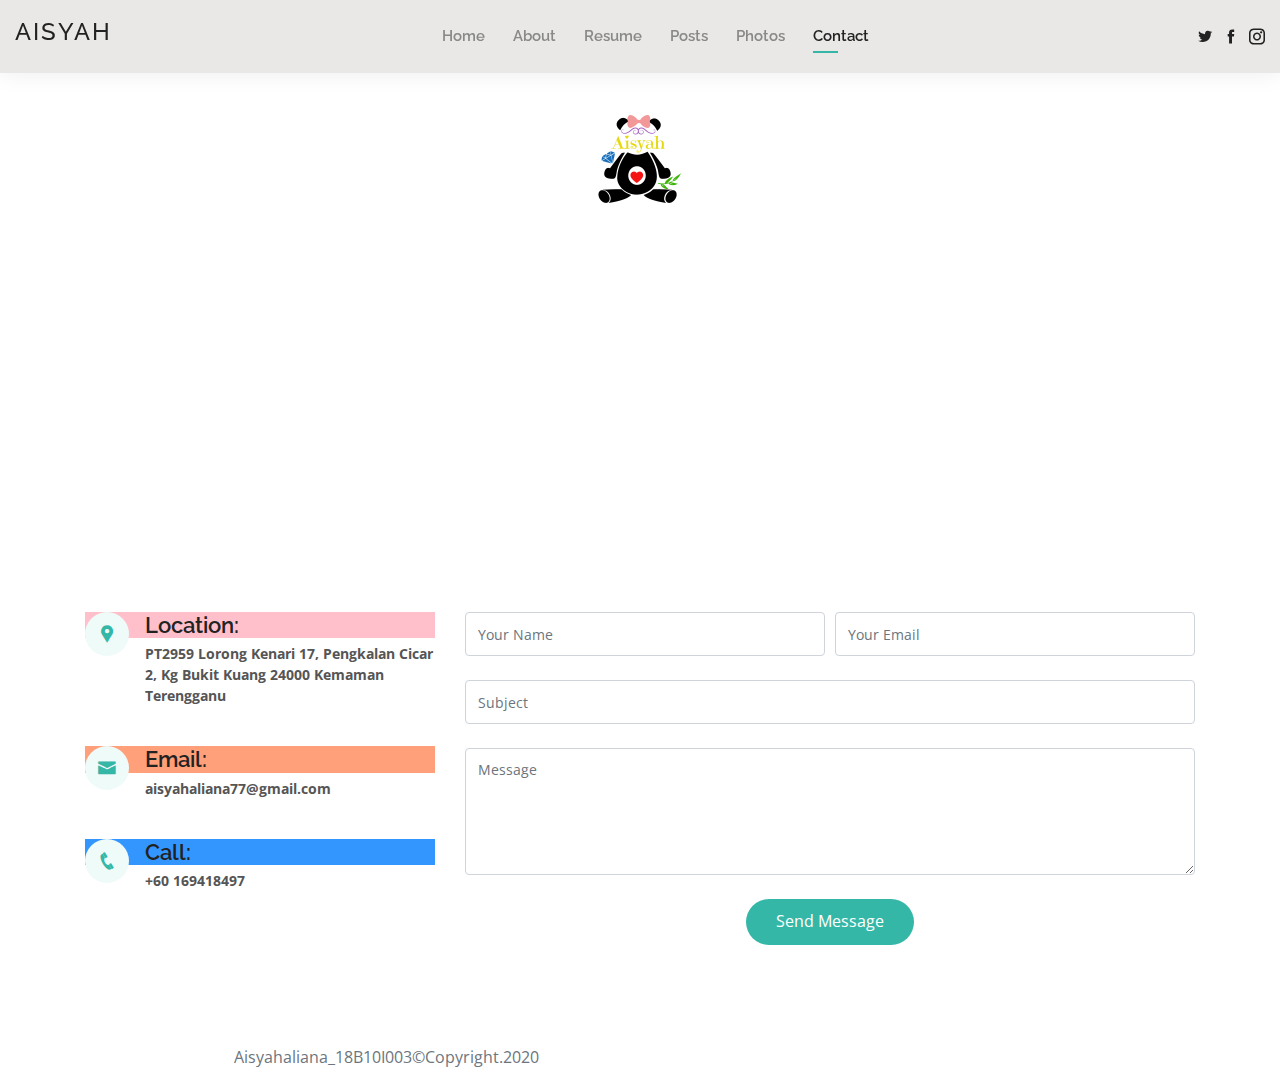
<file: contact.html>
<!DOCTYPE html>
<html lang="en">

<head>
  <meta charset="utf-8">
  <meta content="width=device-width, initial-scale=1.0" name="viewport">

  <title>Contact - Aisyah Aliana</title>
  <meta content="" name="descriptison">
  <meta content="" name="keywords">

  <!-- Favicons -->
  <link href="assets/img/e7ee963c-cbdd-4762-8b32-953ad1ad8de0_200x200.png" rel="icon">
  <link href="assets/img/e7ee963c-cbdd-4762-8b32-953ad1ad8de0_200x200.png" rel="apple-touch-icon">

  <!-- Google Fonts -->
  <link href="https://fonts.googleapis.com/css?family=Open+Sans:300,300i,400,400i,600,600i,700,700i|Raleway:300,300i,400,400i,500,500i,600,600i,700,700i|Poppins:300,300i,400,400i,500,500i,600,600i,700,700i" rel="stylesheet">

  <!-- Vendor CSS Files -->
  <link href="assets/vendor/bootstrap/css/bootstrap.min.css" rel="stylesheet">
  <link href="assets/vendor/icofont/icofont.min.css" rel="stylesheet">
  <link href="assets/vendor/owl.carousel/assets/owl.carousel.min.css" rel="stylesheet">
  <link href="assets/vendor/boxicons/css/boxicons.min.css" rel="stylesheet">
  <link href="assets/vendor/venobox/venobox.css" rel="stylesheet">
  <link href="assets/vendor/aos/aos.css" rel="stylesheet">

  <!-- Template Main CSS File -->
  <link href="assets/css/style.css" rel="stylesheet">

  <!-- =======================================================
  * Template Name: Kelly - v2.0.0
  * Template URL: https://bootstrapmade.com/kelly-free-bootstrap-cv-resume-html-template/
  * Author: BootstrapMade.com
  * License: https://bootstrapmade.com/license/
  ======================================================== -->
</head>

<body background="https://www.katedoster.com/wp-content/uploads/2019/05/AdobeStock_204273299.jpg">

  <!-- ======= Header ======= -->
  <header id="header" class="fixed-top" style="background-image: url('https://media3.giphy.com/media/l1J9EQhfkb8tPu836/200.gif')">
    <div class="container-fluid d-flex justify-content-between align-items-center">

      <h1 class="logo"><a href="index.html"> <h4> AISYAH </h4></a></h1>
      <!-- Uncomment below if you prefer to use an image logo -->
      <!-- <a href="index.html" class="logo"><img src="assets/img/logo.png" alt="" class="img-fluid"></a>-->

      <nav class="nav-menu d-none d-lg-block">
        <ul>
          <li><a href="index.html">Home</a></li>
          <li><a href="about.html">About</a></li>
          <li><a href="resume.html">Resume</a></li>
          <li><a href="posts.html">Posts</a></li>
          <li><a href="photos.html">Photos</a></li>
          <li class="active"><a href="contact.html">Contact</a></li>
        </ul>
      </nav><!-- .nav-menu -->

      <div class="header-social-links">
        <a target="blank" href="https://twitter.com/aisyahaliana98"><i class="icofont-twitter"></i></a>
        <a target="blank" href="https://www.facebook.com/aisyahaliana77"><i class="icofont-facebook"></i></a>
        <a target="blank" href="https://www.instagram.com/aisyahaliana_/"><i class="icofont-instagram"></i></a>
        
      </div>

    </div>

  </header><!-- End Header -->

  <main id="main">

    <!-- ======= Contact Section ======= -->
    <section id="contact" class="contact">
      <div class="container" data-aos="fade-up">

        <div class="section-title">
           <img src="assets/img/e7ee963c-cbdd-4762-8b32-953ad1ad8de0_200x200.png" alt="" width="100" height="100"><br> <br> <br>
          
        </div>

        <div>
          <iframe style="border:0; width: 100%; height: 270px;" src="https://www.google.com/maps/embed?pb=!1m18!1m12!1m3!1d3978.799410402251!2d103.42143961374455!3d4.259223096903859!2m3!1f0!2f0!3f0!3m2!1i1024!2i768!4f13.1!3m3!1m2!1s0x31c8876b6c2304e7%3A0x92ba5ebc9b1134aa!2sLorong%20Kenari%2017%2C%2024000%20Kemaman%2C%20Terengganu!5e0!3m2!1sen!2smy!4v1603921110755!5m2!1sen!2smy" width="600" height="450" frameborder="0" allowfullscreen="" aria-hidden="false" tabindex="0"> </iframe>
        </div>

        <div class="row mt-5">

          <div class="col-lg-4">
            <div class="info">
              <div class="address">
                <i class="icofont-google-map"></i>
                <h4 span style="background-color:#FFC0CB">Location:</h4>
                <p> <b>PT2959 Lorong Kenari 17, Pengkalan Cicar 2, Kg Bukit Kuang 24000 Kemaman Terengganu&nbsp;</b></p>
              </div>

              <div class="email">
                <i class="icofont-envelope"></i>
                <h4 span style="background-color:#FFA07A">Email:</h4>
				  <p> <b>aisyahaliana77@gmail.com</b></p>
              </div>

              <div class="phone">
                <i class="icofont-phone"></i>
                <h4 span style="background-color:#3396FF">Call:</h4>
				  <p><b>+60 169418497&nbsp;</b></p>
              </div>

            </div>

          </div>

           <div class="col-lg-8 mt-5 mt-lg-0">

            <form action="contact.php" method="post" role="form" class="php-email-form">
              <div class="form-row">
                <div class="col-md-6 form-group">
                  <input type="text" name="name" class="form-control" id="name" placeholder="Your Name" data-rule="minlen:4" data-msg="Please enter at least 4 chars" />
                  <div class="validate"></div>
                </div>
                <div class="col-md-6 form-group">
                  <input type="email" class="form-control" name="email" id="email" placeholder="Your Email" data-rule="email" data-msg="Please enter a valid email" />
                  <div class="validate"></div>
                </div>
              </div>
              <div class="form-group">
                <input type="text" class="form-control" name="subject" id="subject" placeholder="Subject" data-rule="minlen:4" data-msg="Please enter at least 8 chars of subject" />
                <div class="validate"></div>
              </div>
              <div class="form-group">
                <textarea class="form-control" name="message" rows="5" data-rule="required" data-msg="Please write something for us" placeholder="Message"></textarea>
                <div class="validate"></div>
              </div>
              <div class="mb-3">
                <div class="loading">Loading</div>
                <div class="sent-message">Your message has been sent. Thank you!</div>
              </div>
              <div class="text-center"><button type="submit">Send Message</button></div>
            </form>

          </div>

        </div>

      </div>

        

     
    </section><!-- End Contact Section -->

  </main><!-- End #main -->

  <!-- ======= Footer ======= -->
  <footer>
    <div class="con tainer">
      <div class="row">
        <div class="col-lg-8 col-md-10 mx-auto">
          <ul class="list-inline text-center">
            <li class="list-inline-item">
              <a href="#">
                <span class="fa-stack fa-lg">
                  <i class="fas fa-circle fa-stack-2x"></i>
                  <i class="fab fa-twitter fa-stack-1x fa-inverse"></i>
                </span>
              </a>
            </li>
            <li class="list-inline-item">
              <a href="#">
                <span class="fa-stack fa-lg">
                  <i class="fas fa-circle fa-stack-2x"></i>
                  <i class="fab fa-facebook-f fa-stack-1x fa-inverse"></i>
                </span>
              </a>
            </li>
            <li class="list-inline-item">
              <a href="#">
                <span class="fa-stack fa-lg">
                  <i class="fas fa-circle fa-stack-2x"></i>
                  <i class="fab fa-github fa-stack-1x fa-inverse"></i>
                </span>
              </a>
            </li>
          </ul>
          <p class="copyright text-muted"> &nbsp; &nbsp; Aisyahaliana_18B10I003&copy;Copyright.2020</p>
        </div>
      </div>
    </div>

  </footer>

  <div id="preloader"></div>
  <a href="#" class="back-to-top"><i class="bx bx-up-arrow-alt"></i></a>

  <!-- Vendor JS Files -->
  <script src="assets/vendor/jquery/jquery.min.js"></script>
  <script src="assets/vendor/bootstrap/js/bootstrap.bundle.min.js"></script>
  <script src="assets/vendor/jquery.easing/jquery.easing.min.js"></script>
  <script src="assets/vendor/php-email-form/validate.js"></script>
  <script src="assets/vendor/waypoints/jquery.waypoints.min.js"></script>
  <script src="assets/vendor/counterup/counterup.min.js"></script>
  <script src="assets/vendor/owl.carousel/owl.carousel.min.js"></script>
  <script src="assets/vendor/isotope-layout/isotope.pkgd.min.js"></script>
  <script src="assets/vendor/venobox/venobox.min.js"></script>
  <script src="assets/vendor/aos/aos.js"></script>

  <!-- Template Main JS File -->
  <script src="assets/js/main.js"></script>

</body>

</html>
</file>
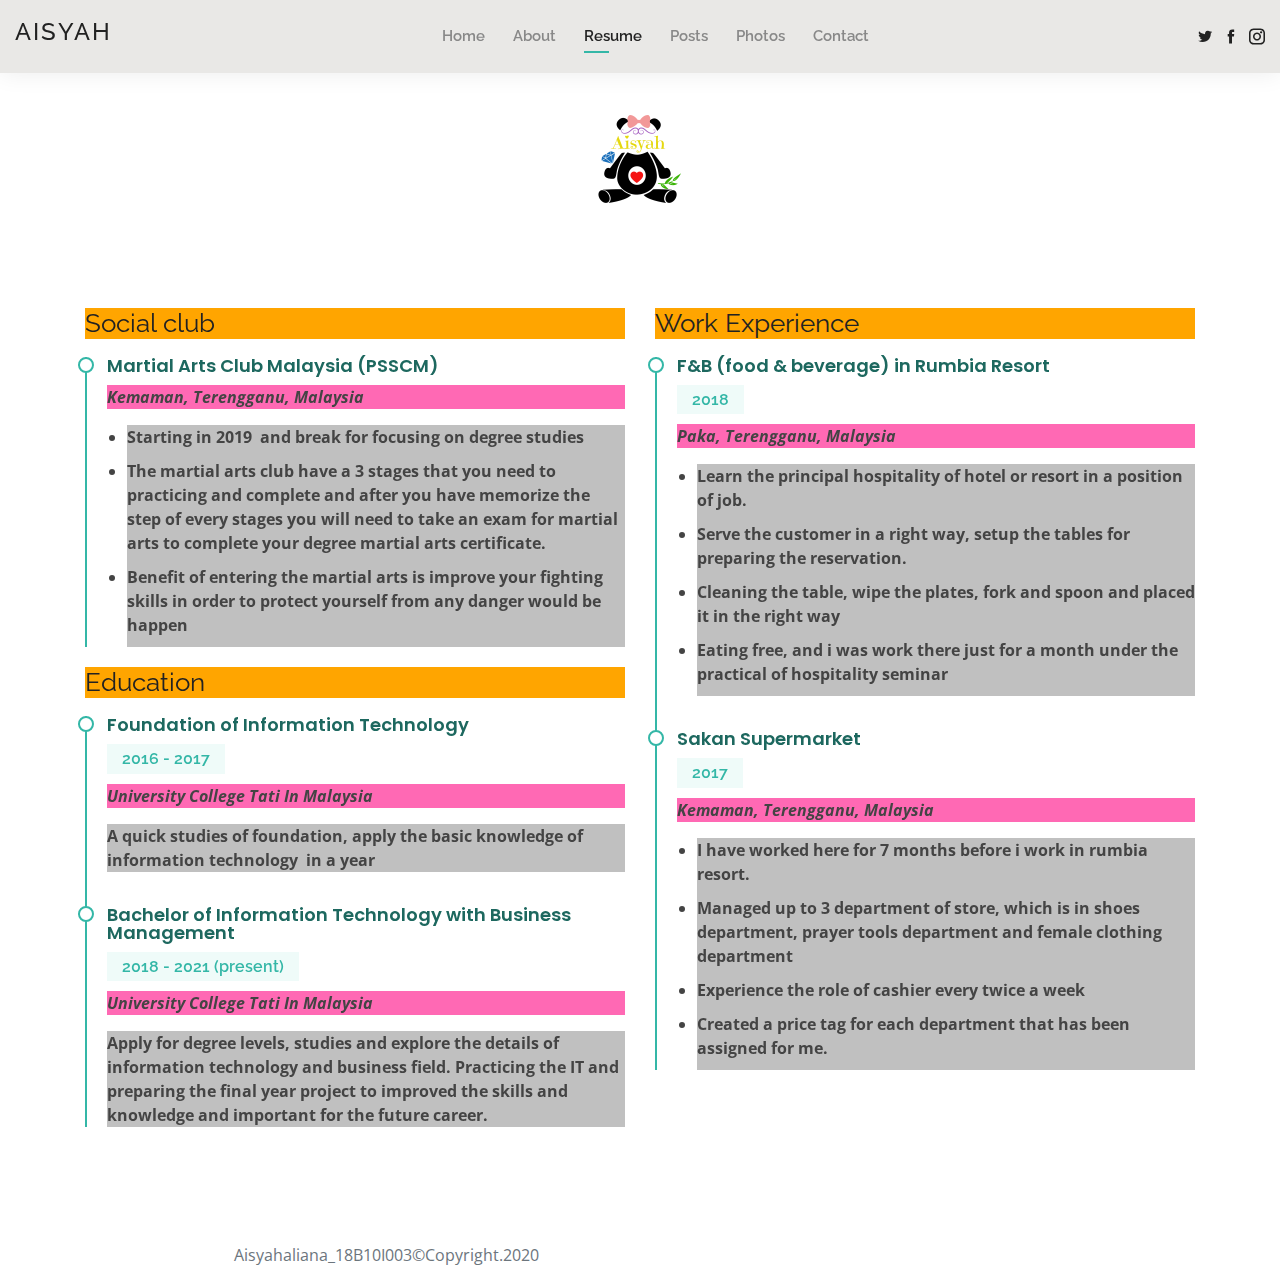
<file: resume.html>
<!DOCTYPE html>
<html lang="en">

<head>
  <meta charset="utf-8">
  <meta content="width=device-width, initial-scale=1.0" name="viewport">

  <title>Resume - Aisyah Aliana Yusof</title>
  <meta content="" name="descriptison">
  <meta content="" name="keywords">

  <!-- Favicons -->
  <link href="assets/img/e7ee963c-cbdd-4762-8b32-953ad1ad8de0_200x200.png" rel="icon">
  <link href="assets/img/e7ee963c-cbdd-4762-8b32-953ad1ad8de0_200x200.png" rel="apple-touch-icon">

  <!-- Google Fonts -->
  <link href="https://fonts.googleapis.com/css?family=Open+Sans:300,300i,400,400i,600,600i,700,700i|Raleway:300,300i,400,400i,500,500i,600,600i,700,700i|Poppins:300,300i,400,400i,500,500i,600,600i,700,700i" rel="stylesheet">

  <!-- Vendor CSS Files -->
  <link href="assets/vendor/bootstrap/css/bootstrap.min.css" rel="stylesheet">
  <link href="assets/vendor/icofont/icofont.min.css" rel="stylesheet">
  <link href="assets/vendor/owl.carousel/assets/owl.carousel.min.css" rel="stylesheet">
  <link href="assets/vendor/boxicons/css/boxicons.min.css" rel="stylesheet">
  <link href="assets/vendor/venobox/venobox.css" rel="stylesheet">
  <link href="assets/vendor/aos/aos.css" rel="stylesheet">

  <!-- Template Main CSS File -->
  <link href="assets/css/style.css" rel="stylesheet">

  <!-- =======================================================
  * Template Name: Kelly - v2.0.0
  * Template URL: https://bootstrapmade.com/kelly-free-bootstrap-cv-resume-html-template/
  * Author: BootstrapMade.com
  * License: https://bootstrapmade.com/license/
  ======================================================== -->
</head>

<body  background="https://www.katedoster.com/wp-content/uploads/2019/05/AdobeStock_204273299.jpg">

  <!-- ======= Header ======= -->
  <header id="header" class="fixed-top" style="background-image: url('https://media3.giphy.com/media/l1J9EQhfkb8tPu836/200.gif')">
    <div class="overlay">
    <div class="container">
      <div class="row">
        <div class="col-lg-8 col-md-10 mx-auto">
          <div class="site-heading">
			  
           
            
          </div>
        </div>
      </div>
    </div>
   </div>
  <div class="container-fluid d-flex justify-content-between align-items-center">

	  <h1  class="logo"> <a href="index.html"> <h4> AISYAH </h4> </a></h1>
      <!-- Uncomment below if you prefer to use an image logo -->
      <!-- <a href="index.html" class="logo"><img src="assets/img/logo.png" alt="" class="img-fluid"></a>-->

      <nav class="nav-menu d-none d-lg-block">
        <ul>
           <li><a href="index.html">Home</a></li>
          <li><a href="about.html">About</a></li>
          <li class="active"><a href="resume.html">Resume</a></li>
          <li><a href="posts.html">Posts</a></li>
          <li><a href="photos.html">Photos</a></li>
          <li><a href="contact.html">Contact</a></li>
        </ul>
      </nav><!-- .nav-menu -->

      <div class="header-social-links">
        <a target="blank" href="https://twitter.com/aisyahaliana98"><i class="icofont-twitter"></i></a>
        <a target="blank" href="https://www.facebook.com/aisyahaliana77"><i class="icofont-facebook"></i></a>
        <a target="blank" href="https://www.instagram.com/aisyahaliana_/"><i class="icofont-instagram"></i></a>
      </div>

    </div>

  </header><!-- End Header -->
	
  <main id="main">

    <!-- ======= Resume Section ======= -->
    <section id="resume" class="resume">
      <div class="container" data-aos="fade-up">

        <div class="section-title">
			<img src="assets/img/e7ee963c-cbdd-4762-8b32-953ad1ad8de0_200x200.png" alt="" width="100" height="100">
     
	     </div> <br> <br>

        <div class="row">
          <div class="col-lg-6">
            <h3 class="resume-title" span style="background-color:#FFA500">Social club&nbsp;</h3>
            <div class="resume-item pb-0">
              <h4>Martial Arts Club Malaysia (PSSCM)&nbsp;</h4>
              <p span style="background-color:#FF69B4"> <b><em>Kemaman, Terengganu, Malaysia&nbsp;&nbsp;</em> </b></p>
              <p span style="background-color:yellow">
              <ul>
                <li span style="background-color:#C0C0C0"> <b>Starting in 2019&nbsp; and break for focusing on degree studies </b></li>
                <li span style="background-color:#C0C0C0"> <b>The martial arts club have a 3 stages that you need to practicing and complete and after you have memorize the step of every stages you will need to take an exam for martial arts to complete your degree martial arts certificate.&nbsp;&nbsp; </b></li>
                <li span style="background-color:#C0C0C0"> <b>Benefit of entering the martial arts is improve your fighting skills in order to protect yourself from any danger would be happen </b></li>
              </ul>
              </p>
            </div>

            <h3 class="resume-title" span style="background-color:#FFA500">Education</h3>
            <div class="resume-item">
              <h4>Foundation of Information Technology&nbsp;</h4>
              <h5>2016 - 2017</h5>
              <p span style="background-color:#FF69B4"> <b><em>University College Tati In Malaysia&nbsp;</em></b></p>
              <p span style="background-color:#C0C0C0"> <b>A quick studies of foundation, apply the basic  knowledge of information technology&nbsp; in a year </b></p>
            </div>
            <div class="resume-item">
              <h4>Bachelor of Information Technology with Business Management</h4>
              <h5>2018 - 2021 (present)</h5>
              <p span style="background-color:#FF69B4"> <b><em>University College Tati In Malaysia&nbsp;</em></b></p>
              <p span style="background-color:#C0C0C0"> <b>Apply for degree levels, studies and explore the details of information technology and business field. Practicing the IT and preparing the final year project to improved the skills and knowledge and important for the future career.</b></p>
            </div>
          </div>
          <div class="col-lg-6">
            <h3 class="resume-title" span style="background-color:#FFA500">Work Experience</h3>
            <div class="resume-item">
              <h4>F&amp;B (food &amp; beverage) in Rumbia Resort &nbsp;</h4>
              <h5>2018</h5>
              <p span style="background-color:#FF69B4"> <b><em>Paka, Terengganu, Malaysia&nbsp; </em> </b></p>
              <p>
              <ul>
                <li span style="background-color:#C0C0C0"> <b>Learn the principal hospitality of hotel or resort in a  position of job.&nbsp; </b></li>
                <li span style="background-color:#C0C0C0"> <b>Serve the customer in a right way, setup the tables for preparing the reservation.     &nbsp; &nbsp; </b></li>
                <li span style="background-color:#C0C0C0"> <b>Cleaning the table, wipe the plates, fork and spoon and placed it in the right way&nbsp; </b></li>
                <li span style="background-color:#C0C0C0"> <b>Eating free, and i was work there just for a month under the practical of hospitality seminar </b></li>
              </ul>
              </p>
            </div>
            <div class="resume-item">
              <h4>Sakan Supermarket&nbsp;</h4>
              <h5>2017</h5>
              <p span style="background-color:#FF69B4"> <b><em>Kemaman, Terengganu, Malaysia&nbsp;</em> </b></p>
              <p>
              <ul>
                <li span style="background-color:#C0C0C0"> <b>I have worked here for 7 months before i work in rumbia resort.&nbsp; &nbsp; &nbsp; &nbsp;</b></li>
                <li span style="background-color:#C0C0C0"> <b>Managed up to 3 department of store, which is in shoes department, prayer tools department and female clothing department </b></li>
                <li span style="background-color:#C0C0C0"> <b>Experience the role of cashier every twice a week&nbsp;&nbsp;</b></li>
                <li span style="background-color:#C0C0C0"> <b>Created a price tag for each department that has been assigned for me.            &nbsp; </b></li>
              </ul>
              </p>
            </div>
          </div>
        </div>

      </div>
    </section>  <!-- End Resume Section -->

  </main><!-- End #main -->

  <!-- ======= Footer ======= -->
   <footer>
    <div class="con tainer">
      <div class="row">
        <div class="col-lg-8 col-md-10 mx-auto">
          <ul class="list-inline text-center">
            <li class="list-inline-item">
              <a href="#">
                <span class="fa-stack fa-lg">
                  <i class="fas fa-circle fa-stack-2x"></i>
                  <i class="fab fa-twitter fa-stack-1x fa-inverse"></i>
                </span>
              </a>
            </li>
            <li class="list-inline-item">
              <a href="#">
                <span class="fa-stack fa-lg">
                  <i class="fas fa-circle fa-stack-2x"></i>
                  <i class="fab fa-facebook-f fa-stack-1x fa-inverse"></i>
                </span>
              </a>
            </li>
            <li class="list-inline-item">
              <a href="#">
                <span class="fa-stack fa-lg">
                  <i class="fas fa-circle fa-stack-2x"></i>
                  <i class="fab fa-github fa-stack-1x fa-inverse"></i>
                </span>
              </a>
            </li>
          </ul>
          <p class="copyright text-muted"> &nbsp; &nbsp; Aisyahaliana_18B10I003&copy;Copyright.2020</p>
        </div>
      </div>
    </div>

  </footer>
  <div id="preloader"></div>
  <a href="#" class="back-to-top"><i class="bx bx-up-arrow-alt"></i></a>

  <!-- Vendor JS Files -->
  <script src="assets/vendor/jquery/jquery.min.js"></script>
  <script src="assets/vendor/bootstrap/js/bootstrap.bundle.min.js"></script>
  <script src="assets/vendor/jquery.easing/jquery.easing.min.js"></script>
  <script src="assets/vendor/php-email-form/validate.js"></script>
  <script src="assets/vendor/waypoints/jquery.waypoints.min.js"></script>
  <script src="assets/vendor/counterup/counterup.min.js"></script>
  <script src="assets/vendor/owl.carousel/owl.carousel.min.js"></script>
  <script src="assets/vendor/isotope-layout/isotope.pkgd.min.js"></script>
  <script src="assets/vendor/venobox/venobox.min.js"></script>
  <script src="assets/vendor/aos/aos.js"></script>

  <!-- Template Main JS File -->
  <script src="assets/js/main.js"></script>

</body>

</html>
</file>
<file: assets/vendor/venobox/venobox.css>
/* ------ venobox.css --------*/
.vbox-overlay *, .vbox-overlay *:before, .vbox-overlay *:after{
    -webkit-backface-visibility: hidden;
    -webkit-box-sizing:border-box;
    -moz-box-sizing:border-box;
    box-sizing:border-box;
}
.vbox-overlay * { 
    -webkit-backface-visibility: visible;
    backface-visibility: visible;
}
.vbox-overlay{
    display: -webkit-flex;
    display: flex;
    -webkit-flex-direction: column;
    flex-direction: column;
    -webkit-justify-content: center;
    justify-content: center;
    -webkit-align-items: center;
    align-items: center;
    position: fixed;
    left: 0;
    top: 0;
    bottom: 0;
    right: 0;
    z-index: 999999;
}

/* ----- navigation ----- */
.vbox-title{
    width: 100%;
    height: 40px;
    float: left;
    text-align: center;
    line-height: 28px;
    font-size: 12px;
    padding: 6px 50px;
    overflow: hidden;
    position: fixed;
    display: none;
    left: 0;
    z-index: 89;
}
.vbox-close{
    cursor: pointer;
    position: fixed;
    top: -1px;
    right: 0;
    width: 50px;
    height: 40px;
    padding: 6px;
    display: block;
    background-position:10px center;
    overflow: hidden;
    font-size: 24px;
    line-height: 1;
    text-align: center;
    z-index: 99;
}
.vbox-left{
    cursor: pointer;
    position: fixed;
    left: 0;
    height: 40px;
    overflow: hidden;
    line-height: 28px;
    font-size: 12px;
    z-index: 99;
    display: flex;
    align-items:center;
}
.vbox-num{
    display: inline-block;
    margin: 6px 0 6px 15px;
}
/* ----- Social share ----- */
.vbox-share{
    line-height: 28px;
    font-size: 12px;
    overflow: hidden;
    position: fixed;
    left: 0;
    z-index: 98;
    display: flex;
    align-items:center;
    justify-content: center;
    width: 100%;
    text-align: center;
}
.vbox-share svg{
    max-height: 28px;
    width: 28px;
    z-index: 10;
    margin-left: 12px;
    margin-top: 6px;
    margin-bottom: 6px;
    vertical-align: middle;
}


/* ----- navigation ARROWS ----- */
.vbox-next, .vbox-prev{
    position: fixed;
    top: 50%;
    margin-top: -15px;
    overflow: hidden;
    cursor: pointer;
    display: block;
    width: 45px;
    height: 45px;
    z-index: 99;
}
.vbox-next span, .vbox-prev span{
    position: relative;
    width: 20px;
    height: 20px;
    border: 2px solid transparent;
    border-top-color: #B6B6B6;
    border-right-color: #B6B6B6;
    text-indent: -100px;
    position: absolute;
    top: 8px;
    display: block;
}
.vbox-prev{
    left: 15px;
}
.vbox-next{
    right: 15px;
}
.vbox-prev span{
    left: 10px;
    -ms-transform: rotate(-135deg);
    -webkit-transform: rotate(-135deg);
    transform: rotate(-135deg);
}
.vbox-next span{
    -ms-transform: rotate(45deg);
    -webkit-transform: rotate(45deg);
    transform: rotate(45deg);
    right: 10px;
}
/* ------- inline window ------ */
.vbox-inline{
    width: 420px;
    height: 315px;
    height: 70vh;
    padding: 10px;
    background: #fff;
    margin: 0 auto;
    overflow: auto;
    text-align: left;
}
/* ------- Video & iFrames window ------ */
.venoframe{
    max-width: 100%;
    width: 100%;
    border: none;
    width: 100%;
    height: 260px;
    height: 70vh;
}
.venoframe.vbvid{
    height: 260px;
}
@media (min-width: 768px) {
    .venoframe, .vbox-inline{
        width: 90%;
        height: 360px;
        height: 70vh;
    }
    .venoframe.vbvid{
        width: 640px;
        height: 360px;
    }
}
@media (min-width: 992px) {
    .venoframe, .vbox-inline{
        max-width: 1200px;
        width: 80%;
        height: 540px;
        height: 70vh;
    }
    .venoframe.vbvid{
        width: 960px;
        height: 540px;
    }
}
/* 
Please do NOT edit this part! 
or at least read this note: http://i.imgur.com/7C0ws9e.gif
*/
.vbox-open{
    overflow: hidden;
}
.vbox-container{
    position: absolute;
    left: 0;
    right: 0;
    top: 0;
    bottom: 0;
    overflow-x: hidden;
    overflow-y: scroll;
    overflow-scrolling: touch;
    -webkit-overflow-scrolling: touch;
    z-index: 20;
    max-height: 100%;

}

.vbox-content{
    text-align: center;
    float: left;
    width: 100%;
    position: relative;
    overflow: hidden;
    padding: 20px 4%;
}
.vbox-container img{
    max-width: 100%;
    height: auto;
}
.vbox-figlio{
    box-shadow: 0 0 12px rgba(0,0,0,0.19), 0 6px 6px rgba(0,0,0,0.23);
    max-width: 100%;
    text-align: initial;
}
img.vbox-figlio{
    -webkit-user-select: none;
-khtml-user-select: none;
-moz-user-select: none;
-o-user-select: none;
user-select: none;
}
.vbox-content.swipe-left{
    margin-left: -200px !important;
}
.vbox-content.swipe-right{
    margin-left: 200px !important;
}
.vbox-animated{
    webkit-transition: margin 300ms ease-out;
    transition: margin 300ms ease-out;
}

/* ---------- preloader ----------
 * SPINKIT 
 * http://tobiasahlin.com/spinkit/
-------------------------------- */
.sk-double-bounce,.sk-rotating-plane{width:40px;height:40px;margin:40px auto}.sk-rotating-plane{background-color:#333;-webkit-animation:sk-rotatePlane 1.2s infinite ease-in-out;animation:sk-rotatePlane 1.2s infinite ease-in-out}@-webkit-keyframes sk-rotatePlane{0%{-webkit-transform:perspective(120px) rotateX(0) rotateY(0);transform:perspective(120px) rotateX(0) rotateY(0)}50%{-webkit-transform:perspective(120px) rotateX(-180.1deg) rotateY(0);transform:perspective(120px) rotateX(-180.1deg) rotateY(0)}100%{-webkit-transform:perspective(120px) rotateX(-180deg) rotateY(-179.9deg);transform:perspective(120px) rotateX(-180deg) rotateY(-179.9deg)}}@keyframes sk-rotatePlane{0%{-webkit-transform:perspective(120px) rotateX(0) rotateY(0);transform:perspective(120px) rotateX(0) rotateY(0)}50%{-webkit-transform:perspective(120px) rotateX(-180.1deg) rotateY(0);transform:perspective(120px) rotateX(-180.1deg) rotateY(0)}100%{-webkit-transform:perspective(120px) rotateX(-180deg) rotateY(-179.9deg);transform:perspective(120px) rotateX(-180deg) rotateY(-179.9deg)}}.sk-double-bounce{position:relative}.sk-double-bounce .sk-child{width:100%;height:100%;border-radius:50%;background-color:#333;opacity:.6;position:absolute;top:0;left:0;-webkit-animation:sk-doubleBounce 2s infinite ease-in-out;animation:sk-doubleBounce 2s infinite ease-in-out}.sk-chasing-dots .sk-child,.sk-spinner-pulse,.sk-three-bounce .sk-child{background-color:#333;border-radius:100%}.sk-double-bounce .sk-double-bounce2{-webkit-animation-delay:-1s;animation-delay:-1s}@-webkit-keyframes sk-doubleBounce{0%,100%{-webkit-transform:scale(0);transform:scale(0)}50%{-webkit-transform:scale(1);transform:scale(1)}}@keyframes sk-doubleBounce{0%,100%{-webkit-transform:scale(0);transform:scale(0)}50%{-webkit-transform:scale(1);transform:scale(1)}}.sk-wave{margin:40px auto;width:50px;height:40px;text-align:center;font-size:10px}.sk-wave .sk-rect{background-color:#333;height:100%;width:6px;display:inline-block;-webkit-animation:sk-waveStretchDelay 1.2s infinite ease-in-out;animation:sk-waveStretchDelay 1.2s infinite ease-in-out}.sk-wave .sk-rect1{-webkit-animation-delay:-1.2s;animation-delay:-1.2s}.sk-wave .sk-rect2{-webkit-animation-delay:-1.1s;animation-delay:-1.1s}.sk-wave .sk-rect3{-webkit-animation-delay:-1s;animation-delay:-1s}.sk-wave .sk-rect4{-webkit-animation-delay:-.9s;animation-delay:-.9s}.sk-wave .sk-rect5{-webkit-animation-delay:-.8s;animation-delay:-.8s}@-webkit-keyframes sk-waveStretchDelay{0%,100%,40%{-webkit-transform:scaleY(.4);transform:scaleY(.4)}20%{-webkit-transform:scaleY(1);transform:scaleY(1)}}@keyframes sk-waveStretchDelay{0%,100%,40%{-webkit-transform:scaleY(.4);transform:scaleY(.4)}20%{-webkit-transform:scaleY(1);transform:scaleY(1)}}.sk-wandering-cubes{margin:40px auto;width:40px;height:40px;position:relative}.sk-wandering-cubes .sk-cube{background-color:#333;width:10px;height:10px;position:absolute;top:0;left:0;-webkit-animation:sk-wanderingCube 1.8s ease-in-out -1.8s infinite both;animation:sk-wanderingCube 1.8s ease-in-out -1.8s infinite both}.sk-chasing-dots,.sk-spinner-pulse{width:40px;height:40px;margin:40px auto}.sk-wandering-cubes .sk-cube2{-webkit-animation-delay:-.9s;animation-delay:-.9s}@-webkit-keyframes sk-wanderingCube{0%{-webkit-transform:rotate(0);transform:rotate(0)}25%{-webkit-transform:translateX(30px) rotate(-90deg) scale(.5);transform:translateX(30px) rotate(-90deg) scale(.5)}50%{-webkit-transform:translateX(30px) translateY(30px) rotate(-179deg);transform:translateX(30px) translateY(30px) rotate(-179deg)}50.1%{-webkit-transform:translateX(30px) translateY(30px) rotate(-180deg);transform:translateX(30px) translateY(30px) rotate(-180deg)}75%{-webkit-transform:translateX(0) translateY(30px) rotate(-270deg) scale(.5);transform:translateX(0) translateY(30px) rotate(-270deg) scale(.5)}100%{-webkit-transform:rotate(-360deg);transform:rotate(-360deg)}}@keyframes sk-wanderingCube{0%{-webkit-transform:rotate(0);transform:rotate(0)}25%{-webkit-transform:translateX(30px) rotate(-90deg) scale(.5);transform:translateX(30px) rotate(-90deg) scale(.5)}50%{-webkit-transform:translateX(30px) translateY(30px) rotate(-179deg);transform:translateX(30px) translateY(30px) rotate(-179deg)}50.1%{-webkit-transform:translateX(30px) translateY(30px) rotate(-180deg);transform:translateX(30px) translateY(30px) rotate(-180deg)}75%{-webkit-transform:translateX(0) translateY(30px) rotate(-270deg) scale(.5);transform:translateX(0) translateY(30px) rotate(-270deg) scale(.5)}100%{-webkit-transform:rotate(-360deg);transform:rotate(-360deg)}}.sk-spinner-pulse{-webkit-animation:sk-pulseScaleOut 1s infinite ease-in-out;animation:sk-pulseScaleOut 1s infinite ease-in-out}@-webkit-keyframes sk-pulseScaleOut{0%{-webkit-transform:scale(0);transform:scale(0)}100%{-webkit-transform:scale(1);transform:scale(1);opacity:0}}@keyframes sk-pulseScaleOut{0%{-webkit-transform:scale(0);transform:scale(0)}100%{-webkit-transform:scale(1);transform:scale(1);opacity:0}}.sk-chasing-dots{position:relative;text-align:center;-webkit-animation:sk-chasingDotsRotate 2s infinite linear;animation:sk-chasingDotsRotate 2s infinite linear}.sk-chasing-dots .sk-child{width:60%;height:60%;display:inline-block;position:absolute;top:0;-webkit-animation:sk-chasingDotsBounce 2s infinite ease-in-out;animation:sk-chasingDotsBounce 2s infinite ease-in-out}.sk-chasing-dots .sk-dot2{top:auto;bottom:0;-webkit-animation-delay:-1s;animation-delay:-1s}@-webkit-keyframes sk-chasingDotsRotate{100%{-webkit-transform:rotate(360deg);transform:rotate(360deg)}}@keyframes sk-chasingDotsRotate{100%{-webkit-transform:rotate(360deg);transform:rotate(360deg)}}@-webkit-keyframes sk-chasingDotsBounce{0%,100%{-webkit-transform:scale(0);transform:scale(0)}50%{-webkit-transform:scale(1);transform:scale(1)}}@keyframes sk-chasingDotsBounce{0%,100%{-webkit-transform:scale(0);transform:scale(0)}50%{-webkit-transform:scale(1);transform:scale(1)}}.sk-three-bounce{margin:40px auto;width:80px;text-align:center}.sk-three-bounce .sk-child{width:20px;height:20px;display:inline-block;-webkit-animation:sk-three-bounce 1.4s ease-in-out 0s infinite both;animation:sk-three-bounce 1.4s ease-in-out 0s infinite both}.sk-circle .sk-child:before,.sk-fading-circle .sk-circle:before{display:block;border-radius:100%;content:'';background-color:#333}.sk-three-bounce .sk-bounce1{-webkit-animation-delay:-.32s;animation-delay:-.32s}.sk-three-bounce .sk-bounce2{-webkit-animation-delay:-.16s;animation-delay:-.16s}@-webkit-keyframes sk-three-bounce{0%,100%,80%{-webkit-transform:scale(0);transform:scale(0)}40%{-webkit-transform:scale(1);transform:scale(1)}}@keyframes sk-three-bounce{0%,100%,80%{-webkit-transform:scale(0);transform:scale(0)}40%{-webkit-transform:scale(1);transform:scale(1)}}.sk-circle{margin:40px auto;width:40px;height:40px;position:relative}.sk-circle .sk-child{width:100%;height:100%;position:absolute;left:0;top:0}.sk-circle .sk-child:before{margin:0 auto;width:15%;height:15%;-webkit-animation:sk-circleBounceDelay 1.2s infinite ease-in-out both;animation:sk-circleBounceDelay 1.2s infinite ease-in-out both}.sk-circle .sk-circle2{-webkit-transform:rotate(30deg);-ms-transform:rotate(30deg);transform:rotate(30deg)}.sk-circle .sk-circle3{-webkit-transform:rotate(60deg);-ms-transform:rotate(60deg);transform:rotate(60deg)}.sk-circle .sk-circle4{-webkit-transform:rotate(90deg);-ms-transform:rotate(90deg);transform:rotate(90deg)}.sk-circle .sk-circle5{-webkit-transform:rotate(120deg);-ms-transform:rotate(120deg);transform:rotate(120deg)}.sk-circle .sk-circle6{-webkit-transform:rotate(150deg);-ms-transform:rotate(150deg);transform:rotate(150deg)}.sk-circle .sk-circle7{-webkit-transform:rotate(180deg);-ms-transform:rotate(180deg);transform:rotate(180deg)}.sk-circle .sk-circle8{-webkit-transform:rotate(210deg);-ms-transform:rotate(210deg);transform:rotate(210deg)}.sk-circle .sk-circle9{-webkit-transform:rotate(240deg);-ms-transform:rotate(240deg);transform:rotate(240deg)}.sk-circle .sk-circle10{-webkit-transform:rotate(270deg);-ms-transform:rotate(270deg);transform:rotate(270deg)}.sk-circle .sk-circle11{-webkit-transform:rotate(300deg);-ms-transform:rotate(300deg);transform:rotate(300deg)}.sk-circle .sk-circle12{-webkit-transform:rotate(330deg);-ms-transform:rotate(330deg);transform:rotate(330deg)}.sk-circle .sk-circle2:before{-webkit-animation-delay:-1.1s;animation-delay:-1.1s}.sk-circle .sk-circle3:before{-webkit-animation-delay:-1s;animation-delay:-1s}.sk-circle .sk-circle4:before{-webkit-animation-delay:-.9s;animation-delay:-.9s}.sk-circle .sk-circle5:before{-webkit-animation-delay:-.8s;animation-delay:-.8s}.sk-circle .sk-circle6:before{-webkit-animation-delay:-.7s;animation-delay:-.7s}.sk-circle .sk-circle7:before{-webkit-animation-delay:-.6s;animation-delay:-.6s}.sk-circle .sk-circle8:before{-webkit-animation-delay:-.5s;animation-delay:-.5s}.sk-circle .sk-circle9:before{-webkit-animation-delay:-.4s;animation-delay:-.4s}.sk-circle .sk-circle10:before{-webkit-animation-delay:-.3s;animation-delay:-.3s}.sk-circle .sk-circle11:before{-webkit-animation-delay:-.2s;animation-delay:-.2s}.sk-circle .sk-circle12:before{-webkit-animation-delay:-.1s;animation-delay:-.1s}@-webkit-keyframes sk-circleBounceDelay{0%,100%,80%{-webkit-transform:scale(0);transform:scale(0)}40%{-webkit-transform:scale(1);transform:scale(1)}}@keyframes sk-circleBounceDelay{0%,100%,80%{-webkit-transform:scale(0);transform:scale(0)}40%{-webkit-transform:scale(1);transform:scale(1)}}.sk-cube-grid{width:40px;height:40px;margin:40px auto}.sk-cube-grid .sk-cube{width:33.33%;height:33.33%;background-color:#333;float:left;-webkit-animation:sk-cubeGridScaleDelay 1.3s infinite ease-in-out;animation:sk-cubeGridScaleDelay 1.3s infinite ease-in-out}.sk-cube-grid .sk-cube1{-webkit-animation-delay:.2s;animation-delay:.2s}.sk-cube-grid .sk-cube2{-webkit-animation-delay:.3s;animation-delay:.3s}.sk-cube-grid .sk-cube3{-webkit-animation-delay:.4s;animation-delay:.4s}.sk-cube-grid .sk-cube4{-webkit-animation-delay:.1s;animation-delay:.1s}.sk-cube-grid .sk-cube5{-webkit-animation-delay:.2s;animation-delay:.2s}.sk-cube-grid .sk-cube6{-webkit-animation-delay:.3s;animation-delay:.3s}.sk-cube-grid .sk-cube7{-webkit-animation-delay:0ms;animation-delay:0ms}.sk-cube-grid .sk-cube8{-webkit-animation-delay:.1s;animation-delay:.1s}.sk-cube-grid .sk-cube9{-webkit-animation-delay:.2s;animation-delay:.2s}@-webkit-keyframes sk-cubeGridScaleDelay{0%,100%,70%{-webkit-transform:scale3D(1,1,1);transform:scale3D(1,1,1)}35%{-webkit-transform:scale3D(0,0,1);transform:scale3D(0,0,1)}}@keyframes sk-cubeGridScaleDelay{0%,100%,70%{-webkit-transform:scale3D(1,1,1);transform:scale3D(1,1,1)}35%{-webkit-transform:scale3D(0,0,1);transform:scale3D(0,0,1)}}.sk-fading-circle{margin:40px auto;width:40px;height:40px;position:relative}.sk-fading-circle .sk-circle{width:100%;height:100%;position:absolute;left:0;top:0}.sk-fading-circle .sk-circle:before{margin:0 auto;width:15%;height:15%;-webkit-animation:sk-circleFadeDelay 1.2s infinite ease-in-out both;animation:sk-circleFadeDelay 1.2s infinite ease-in-out both}.sk-fading-circle .sk-circle2{-webkit-transform:rotate(30deg);-ms-transform:rotate(30deg);transform:rotate(30deg)}.sk-fading-circle .sk-circle3{-webkit-transform:rotate(60deg);-ms-transform:rotate(60deg);transform:rotate(60deg)}.sk-fading-circle .sk-circle4{-webkit-transform:rotate(90deg);-ms-transform:rotate(90deg);transform:rotate(90deg)}.sk-fading-circle .sk-circle5{-webkit-transform:rotate(120deg);-ms-transform:rotate(120deg);transform:rotate(120deg)}.sk-fading-circle .sk-circle6{-webkit-transform:rotate(150deg);-ms-transform:rotate(150deg);transform:rotate(150deg)}.sk-fading-circle .sk-circle7{-webkit-transform:rotate(180deg);-ms-transform:rotate(180deg);transform:rotate(180deg)}.sk-fading-circle .sk-circle8{-webkit-transform:rotate(210deg);-ms-transform:rotate(210deg);transform:rotate(210deg)}.sk-fading-circle .sk-circle9{-webkit-transform:rotate(240deg);-ms-transform:rotate(240deg);transform:rotate(240deg)}.sk-fading-circle .sk-circle10{-webkit-transform:rotate(270deg);-ms-transform:rotate(270deg);transform:rotate(270deg)}.sk-fading-circle .sk-circle11{-webkit-transform:rotate(300deg);-ms-transform:rotate(300deg);transform:rotate(300deg)}.sk-fading-circle .sk-circle12{-webkit-transform:rotate(330deg);-ms-transform:rotate(330deg);transform:rotate(330deg)}.sk-fading-circle .sk-circle2:before{-webkit-animation-delay:-1.1s;animation-delay:-1.1s}.sk-fading-circle .sk-circle3:before{-webkit-animation-delay:-1s;animation-delay:-1s}.sk-fading-circle .sk-circle4:before{-webkit-animation-delay:-.9s;animation-delay:-.9s}.sk-fading-circle .sk-circle5:before{-webkit-animation-delay:-.8s;animation-delay:-.8s}.sk-fading-circle .sk-circle6:before{-webkit-animation-delay:-.7s;animation-delay:-.7s}.sk-fading-circle .sk-circle7:before{-webkit-animation-delay:-.6s;animation-delay:-.6s}.sk-fading-circle .sk-circle8:before{-webkit-animation-delay:-.5s;animation-delay:-.5s}.sk-fading-circle .sk-circle9:before{-webkit-animation-delay:-.4s;animation-delay:-.4s}.sk-fading-circle .sk-circle10:before{-webkit-animation-delay:-.3s;animation-delay:-.3s}.sk-fading-circle .sk-circle11:before{-webkit-animation-delay:-.2s;animation-delay:-.2s}.sk-fading-circle .sk-circle12:before{-webkit-animation-delay:-.1s;animation-delay:-.1s}@-webkit-keyframes sk-circleFadeDelay{0%,100%,39%{opacity:0}40%{opacity:1}}@keyframes sk-circleFadeDelay{0%,100%,39%{opacity:0}40%{opacity:1}}.sk-folding-cube{margin:40px auto;width:40px;height:40px;position:relative;-webkit-transform:rotateZ(45deg);transform:rotateZ(45deg)}.sk-folding-cube .sk-cube{float:left;width:50%;height:50%;position:relative;-webkit-transform:scale(1.1);-ms-transform:scale(1.1);transform:scale(1.1)}.sk-folding-cube .sk-cube:before{content:'';position:absolute;top:0;left:0;width:100%;height:100%;background-color:#333;-webkit-animation:sk-foldCubeAngle 2.4s infinite linear both;animation:sk-foldCubeAngle 2.4s infinite linear both;-webkit-transform-origin:100% 100%;-ms-transform-origin:100% 100%;transform-origin:100% 100%}.sk-folding-cube .sk-cube2{-webkit-transform:scale(1.1) rotateZ(90deg);transform:scale(1.1) rotateZ(90deg)}.sk-folding-cube .sk-cube3{-webkit-transform:scale(1.1) rotateZ(180deg);transform:scale(1.1) rotateZ(180deg)}.sk-folding-cube .sk-cube4{-webkit-transform:scale(1.1) rotateZ(270deg);transform:scale(1.1) rotateZ(270deg)}.sk-folding-cube .sk-cube2:before{-webkit-animation-delay:.3s;animation-delay:.3s}.sk-folding-cube .sk-cube3:before{-webkit-animation-delay:.6s;animation-delay:.6s}.sk-folding-cube .sk-cube4:before{-webkit-animation-delay:.9s;animation-delay:.9s}@-webkit-keyframes sk-foldCubeAngle{0%,10%{-webkit-transform:perspective(140px) rotateX(-180deg);transform:perspective(140px) rotateX(-180deg);opacity:0}25%,75%{-webkit-transform:perspective(140px) rotateX(0);transform:perspective(140px) rotateX(0);opacity:1}100%,90%{-webkit-transform:perspective(140px) rotateY(180deg);transform:perspective(140px) rotateY(180deg);opacity:0}}@keyframes sk-foldCubeAngle{0%,10%{-webkit-transform:perspective(140px) rotateX(-180deg);transform:perspective(140px) rotateX(-180deg);opacity:0}25%,75%{-webkit-transform:perspective(140px) rotateX(0);transform:perspective(140px) rotateX(0);opacity:1}100%,90%{-webkit-transform:perspective(140px) rotateY(180deg);transform:perspective(140px) rotateY(180deg);opacity:0}}
</file>
<file: assets/css/style.css>
/**
* Template Name: Kelly - v2.0.0
* Template URL: https://bootstrapmade.com/kelly-free-bootstrap-cv-resume-html-template/
* Author: BootstrapMade.com
* License: https://bootstrapmade.com/license/
*/

/*--------------------------------------------------------------
# General
--------------------------------------------------------------*/


body {
  font-family: "Open Sans", sans-serif;
  color: #444444;
}

a {
  color: #34b7a7;
}

a:hover {
  color: #51cdbe;
  text-decoration: none;
}

h1, h2, h3, h4, h5, h6 {
  font-family: "Raleway", sans-serif;
}

#main {
  margin-top: 50px;
}

@media (max-width: 992px) {
  #main {
    margin-top: 30px;
  }
}

/*--------------------------------------------------------------
# Preloader
--------------------------------------------------------------*/
#preloader {
  position: fixed;
  top: 0;
  left: 0;
  right: 0;
  bottom: 0;
  z-index: 9999;
  overflow: hidden;
  background: #fff;
}

#preloader:before {
  content: "";
  position: fixed;
  top: calc(50% - 30px);
  left: calc(50% - 30px);
  border: 6px solid #34b7a7;
  border-top-color: #dcf5f2;
  border-radius: 50%;
  width: 60px;
  height: 60px;
  -webkit-animation: animate-preloader 1s linear infinite;
  animation: animate-preloader 1s linear infinite;
}

@-webkit-keyframes animate-preloader {
  0% {
    transform: rotate(0deg);
  }
  100% {
    transform: rotate(360deg);
  }
}

@keyframes animate-preloader {
  0% {
    transform: rotate(0deg);
  }
  100% {
    transform: rotate(360deg);
  }
}

/*--------------------------------------------------------------
# Back to top button
--------------------------------------------------------------*/
.back-to-top {
  position: fixed;
  display: none;
  right: 15px;
  bottom: 15px;
  z-index: 99999;
}

.back-to-top i {
  display: flex;
  align-items: center;
  justify-content: center;
  font-size: 24px;
  width: 40px;
  height: 40px;
  border-radius: 50px;
  background: #34b7a7;
  color: #fff;
  transition: all 0.4s;
}

.back-to-top i:hover {
  background: #3dc8b7;
  color: #fff;
}

/*--------------------------------------------------------------
# Header
--------------------------------------------------------------*/
#header {
  background: #e9e8e6;
  box-shadow: 0px 0px 25px 0 rgba(0, 0, 0, 0.08);
  z-index: 997;
  padding: 15px 0;
}

#header .logo {
  font-size: 32px;
  margin: 0;
  padding: 0;
  line-height: 1;
  font-weight: 400;
  letter-spacing: 2px;
  text-transform: uppercase;
}

#header .logo a {
  color: #222222;
}

#header .logo img {
  max-height: 40px;
}

@media (max-width: 992px) {
  #header .logo {
    font-size: 28px;
  }
}

/*--------------------------------------------------------------
# Navigation Menu
--------------------------------------------------------------*/
/* Desktop Navigation */
.nav-menu ul {
  margin: 0;
  padding: 0;
  list-style: none;
}

.nav-menu > ul {
  display: flex;
}

.nav-menu > ul > li {
  position: relative;
  white-space: nowrap;
  padding: 10px 0 10px 28px;
}

.nav-menu a {
  display: block;
  position: relative;
  color: #888888;
  transition: 0.3s;
  font-size: 15px;
  font-family: "Raleway", sans-serif;
  font-weight: 600;
}

.nav-menu > ul > li > a:before {
  content: "";
  position: absolute;
  width: 0;
  height: 2px;
  bottom: -5px;
  left: 0;
  background-color: #34b7a7;
  visibility: hidden;
  width: 0px;
  transition: all 0.3s ease-in-out 0s;
}

.nav-menu a:hover:before, .nav-menu li:hover > a:before, .nav-menu .active > a:before {
  visibility: visible;
  width: 25px;
}

.nav-menu a:hover, .nav-menu .active > a, .nav-menu li:hover > a {
  color: #222222;
}

.nav-menu .drop-down ul {
  display: block;
  position: absolute;
  left: 28px;
  top: calc(100% + 30px);
  z-index: 99;
  opacity: 0;
  visibility: hidden;
  padding: 10px 0;
  background: #fff;
  box-shadow: 0px 0px 30px rgba(127, 137, 161, 0.25);
  transition: 0.3s;
}

.nav-menu .drop-down:hover > ul {
  opacity: 1;
  top: 100%;
  visibility: visible;
}

.nav-menu .drop-down li {
  min-width: 180px;
  position: relative;
}

.nav-menu .drop-down ul a {
  padding: 10px 20px;
  font-size: 14px;
  font-weight: 500;
  text-transform: none;
  color: #222222;
}

.nav-menu .drop-down ul a:hover, .nav-menu .drop-down ul .active > a, .nav-menu .drop-down ul li:hover > a {
  color: #34b7a7;
}

.nav-menu .drop-down > a:after {
  content: "\ea99";
  font-family: IcoFont;
  padding-left: 5px;
}

.nav-menu .drop-down .drop-down ul {
  top: 0;
  left: calc(100% - 30px);
}

.nav-menu .drop-down .drop-down:hover > ul {
  opacity: 1;
  top: 0;
  left: 100%;
}

.nav-menu .drop-down .drop-down > a {
  padding-right: 35px;
}

.nav-menu .drop-down .drop-down > a:after {
  content: "\eaa0";
  font-family: IcoFont;
  position: absolute;
  right: 15px;
}

@media (max-width: 1366px) {
  .nav-menu .drop-down .drop-down ul {
    left: -90%;
  }
  .nav-menu .drop-down .drop-down:hover > ul {
    left: -100%;
  }
  .nav-menu .drop-down .drop-down > a:after {
    content: "\ea9d";
  }
}

/* Mobile Navigation */
.mobile-nav-toggle {
  position: fixed;
  right: 15px;
  top: 17px;
  z-index: 9998;
  border: 0;
  background: none;
  font-size: 24px;
  transition: all 0.4s;
  outline: none !important;
  line-height: 1;
  cursor: pointer;
  text-align: right;
}

.mobile-nav-toggle i {
  color: #34b7a7;
}

.mobile-nav {
  position: fixed;
  top: 55px;
  right: 15px;
  bottom: 15px;
  left: 15px;
  z-index: 9999;
  overflow-y: auto;
  background: #fff;
  transition: ease-in-out 0.2s;
  opacity: 0;
  visibility: hidden;
  border-radius: 10px;
  padding: 10px 0;
}

.mobile-nav * {
  margin: 0;
  padding: 0;
  list-style: none;
}

.mobile-nav a {
  display: block;
  position: relative;
  color: #222222;
  padding: 10px 20px;
  font-weight: 500;
  outline: none;
}

.mobile-nav a:hover, .mobile-nav .active > a, .mobile-nav li:hover > a {
  color: #34b7a7;
  text-decoration: none;
}

.mobile-nav .drop-down > a:after {
  content: "\ea99";
  font-family: IcoFont;
  padding-left: 10px;
  position: absolute;
  right: 15px;
}

.mobile-nav .active.drop-down > a:after {
  content: "\eaa1";
}

.mobile-nav .drop-down > a {
  padding-right: 35px;
}

.mobile-nav .drop-down ul {
  display: none;
  overflow: hidden;
}

.mobile-nav .drop-down li {
  padding-left: 20px;
}

.mobile-nav-overly {
  width: 100%;
  height: 100%;
  z-index: 9997;
  top: 0;
  left: 0;
  position: fixed;
  background: rgba(9, 9, 9, 0.6);
  overflow: hidden;
  display: none;
  transition: ease-in-out 0.2s;
}

.mobile-nav-active {
  overflow: hidden;
}

.mobile-nav-active .mobile-nav {
  opacity: 1;
  visibility: visible;
}

.mobile-nav-active .mobile-nav-toggle i {
  color: #fff;
}

/*--------------------------------------------------------------
# Header Social Links
--------------------------------------------------------------*/
.header-social-links {
  padding-left: 20px;
}

.header-social-links a {
  color: #222222;
  padding-left: 6px;
  display: inline-block;
  line-height: 1px;
  transition: 0.3s;
  font-size: 16px;
}

.header-social-links a:hover {
  color: #34b7a7;
}

@media (max-width: 992px) {
  .header-social-links {
    padding: 0 48px 0 0;
  }
}

/*--------------------------------------------------------------
# Hero Section
--------------------------------------------------------------*/
#hero {
  width: 100%;
  height: 100vh;
  background: url("https://images.unsplash.com/photo-1551190942-cc7bec3f72b1?ixlib=rb-1.2.1&auto=format&fit=crop&w=1000&q=80") top right;
  background-size: cover;
}

#hero .container {
  padding-top: 70px;
  position: relative;
}

@media (max-width: 992px) {
  #hero .container {
    padding-top: 58px;
  }
}

#hero h1 {
  margin: 0;
  font-size: 48px;
  font-weight: 700;
  line-height: 56px;
  color: #222222;
}

#hero h2 {
  color: #6f6f6f;
  margin: 10px 0 0 0;
  font-size: 22px;
}

#hero .btn-about {
  font-family: "Raleway", sans-serif;
  text-transform: uppercase;
  font-weight: 600;
  font-size: 12px;
  letter-spacing: 1px;
  display: inline-block;
  padding: 12px 40px;
  border-radius: 50px;
  transition: 0.5s;
  margin-top: 30px;
  color: #fff;
  background: #34b7a7;
}

#hero .btn-about:hover {
  background: #3dc8b7;
}

@media (min-width: 1024px) {
  #hero {

  }
}

@media (max-width: 992px) {
  #hero:before {
    content: "";
    background: rgba(255, 255, 255, 0.8);
    position: absolute;
    bottom: 0;
    top: 0;
    left: 0;
    right: 0;
  }
  #hero h1 {
    font-size: 28px;
    line-height: 36px;
  }
  #hero h2 {
    font-size: 18px;
    line-height: 24px;
  }
}

/*--------------------------------------------------------------
# Sections General
--------------------------------------------------------------*/
section {
  padding: 60px 0;
}

.section-bg {
  background-color: #e7f8f6;
}

.section-title {
  text-align: center;
  padding-bottom: 30px;
}

.section-title h2 {
  font-size: 32px;
  font-weight: bold;
  text-transform: uppercase;
  margin-bottom: 20px;
  padding-bottom: 20px;
  position: relative;
}

.section-title h2::after {
  content: '';
  position: absolute;
  display: block;
  width: 50px;
  height: 3px;
  background: #34b7a7;
  bottom: 0;
  left: calc(50% - 25px);
}

.section-title p {
  margin-bottom: 0;
}

/*--------------------------------------------------------------
# Cta
--------------------------------------------------------------*/
.cta {
  background: linear-gradient(rgba(0, 0, 0, 0.6), rgba(0, 0, 0, 0.6)), url("../img/bg-1.jpg") fixed center center;
  background-size: cover;
  padding: 80px 0;
}

.cta h3 {
  color: #fff;
  font-size: 28px;
  font-weight: 700;
}

.cta p {
  color: #fff;
}

.cta .cta-btn {
  font-family: "Raleway", sans-serif;
  text-transform: uppercase;
  font-weight: 500;
  font-size: 16px;
  letter-spacing: 1px;
  display: inline-block;
  padding: 8px 20px;
  border-radius: 2px;
  transition: 0.5s;
  margin: 10px;
  border: 2px solid #fff;
  color: #fff;
}

.cta .cta-btn:hover {
  background: #34b7a7;
  border: 2px solid #34b7a7;
}

@media (max-width: 1024px) {
  .cta {
    background-attachment: scroll;
  }
}

@media (min-width: 769px) {
  .cta .cta-btn-container {
    display: flex;
    align-items: center;
    justify-content: flex-end;
  }
}



/*--------------------------------------------------------------
# About
--------------------------------------------------------------*/
.about .content h3 {
  font-weight: 700;
  font-size: 26px;
  color: #555555;
}

.about .content ul {
  list-style: none;
  padding: 0;
}

.about .content ul li {
  padding-bottom: 10px;
}

.about .content ul i {
  font-size: 20px;
  padding-right: 2px;
  color: #34b7a7;
}

.about .content p:last-child {
  margin-bottom: 0;
}

/*--------------------------------------------------------------
# Skills
--------------------------------------------------------------*/
.skills .progress {
  height: 50px;
  display: block;
  background: none;
}

.skills .progress .skill {
  padding: 10px 0;
  margin: 0 0 6px 0;
  text-transform: uppercase;
  display: block;
  font-weight: 600;
  font-family: "Poppins", sans-serif;
  color: #222222;
}

.skills .progress .skill .val {
  float: right;
  font-style: normal;
}

.skills .progress-bar-wrap {
  background: #f3f3f3;
}

.skills .progress-bar {
  width: 1px;
  height: 10px;
  transition: .9s;
  background-color: #34b7a7;
}

/*--------------------------------------------------------------
# Facts
--------------------------------------------------------------*/
.facts .counters span {
  font-size: 48px;
  display: block;
  color: #34b7a7;
}

.facts .counters p {
  padding: 0;
  margin: 0 0 20px 0;
  font-family: "Raleway", sans-serif;
  font-size: 14px;
}

/*--------------------------------------------------------------
# Testimonials
--------------------------------------------------------------*/
.testimonials .section-header {
  margin-bottom: 40px;
}

.testimonials .testimonial-item {
  text-align: center;
}

.testimonials .testimonial-item .testimonial-img {
  width: 120px;
  border-radius: 50%;
  border: 4px solid #fff;
  margin: 0 auto;
}

.testimonials .testimonial-item h3 {
  font-size: 20px;
  font-weight: bold;
  margin: 10px 0 5px 0;
  color: #111;
}

.testimonials .testimonial-item h4 {
  font-size: 14px;
  color: #999;
  margin: 0 0 15px 0;
}

.testimonials .testimonial-item .quote-icon-left, .testimonials .testimonial-item .quote-icon-right {
  color: #c8efea;
  font-size: 26px;
}

.testimonials .testimonial-item .quote-icon-left {
  display: inline-block;
  left: -5px;
  position: relative;
}

.testimonials .testimonial-item .quote-icon-right {
  display: inline-block;
  right: -5px;
  position: relative;
  top: 10px;
}

.testimonials .testimonial-item p {
  font-style: italic;
  margin: 0 auto 15px auto;
}

.testimonials .owl-nav, .testimonials .owl-dots {
  margin-top: 5px;
  text-align: center;
}

.testimonials .owl-dot {
  display: inline-block;
  margin: 0 5px;
  width: 12px;
  height: 12px;
  border-radius: 50%;
  background-color: #ddd !important;
}

.testimonials .owl-dot.active {
  background-color: #34b7a7 !important;
}

@media (min-width: 992px) {
  .testimonials .testimonial-item p {
    width: 80%;
  }
}

/*--------------------------------------------------------------
# Resume
--------------------------------------------------------------*/
.resume .resume-title {
  font-size: 26px;
  font-weight: 400;
  margin-top: 20px;
  margin-bottom: 20px;
  color: #222222;
}

.resume .resume-item {
  padding: 0 0 20px 20px;
  margin-top: -2px;
  border-left: 2px solid #34b7a7;
  position: relative;
}

.resume .resume-item h4 {
  line-height: 18px;
  font-size: 18px;
  font-weight: 600;
  font-family: "Poppins", sans-serif;
  color: #1d685f;
  margin-bottom: 10px;
}

.resume .resume-item h5 {
  font-size: 16px;
  background: #effbf9;
  padding: 5px 15px;
  display: inline-block;
  font-weight: 600;
  margin-bottom: 10px;
  color: #34b7a7;
}

.resume .resume-item ul {
  padding-left: 20px;
}

.resume .resume-item ul li {
  padding-bottom: 10px;
}

.resume .resume-item:last-child {
  padding-bottom: 0;
}

.resume .resume-item::before {
  content: "";
  position: absolute;
  width: 16px;
  height: 16px;
  border-radius: 50px;
  left: -9px;
  top: 0;
  background: #fff;
  border: 2px solid #34b7a7;
}

/*--------------------------------------------------------------
# Services
--------------------------------------------------------------*/
.services .icon-box {
  text-align: center;
  padding: 70px 20px 80px 20px;
  transition: all ease-in-out 0.3s;
  background: #fff;
  box-shadow: 0px 0 35px 0 rgba(0, 0, 0, 0.08);
}

.services .icon-box .icon {
  margin: 0 auto;
  width: 100px;
  height: 100px;
  display: flex;
  align-items: center;
  justify-content: center;
  transition: ease-in-out 0.3s;
  position: relative;
}

.services .icon-box .icon i {
  font-size: 36px;
  transition: 0.5s;
  position: relative;
}

.services .icon-box .icon svg {
  position: absolute;
  top: 0;
  left: 0;
}

.services .icon-box .icon svg path {
  transition: 0.5s;
  fill: #f5f5f5;
}

.services .icon-box h4 {
  font-weight: 600;
  margin: 10px 0 15px 0;
  font-size: 22px;
}

.services .icon-box h4 a {
  color: #222222;
  transition: ease-in-out 0.3s;
}

.services .icon-box p {
  line-height: 24px;
  font-size: 14px;
  margin-bottom: 0;
}

.services .iconbox-blue i {
  color: #47aeff;
}

.services .iconbox-blue:hover .icon i {
  color: #fff;
}

.services .iconbox-blue:hover .icon path {
  fill: #47aeff;
}

.services .iconbox-orange i {
  color: #ffa76e;
}

.services .iconbox-orange:hover .icon i {
  color: #fff;
}

.services .iconbox-orange:hover .icon path {
  fill: #ffa76e;
}

.services .iconbox-pink i {
  color: #e80368;
}

.services .iconbox-pink:hover .icon i {
  color: #fff;
}

.services .iconbox-pink:hover .icon path {
  fill: #e80368;
}

.services .iconbox-yellow i {
  color: #ffbb2c;
}

.services .iconbox-yellow:hover .icon i {
  color: #fff;
}

.services .iconbox-yellow:hover .icon path {
  fill: #ffbb2c;
}

.services .iconbox-red i {
  color: #ff5828;
}

.services .iconbox-red:hover .icon i {
  color: #fff;
}

.services .iconbox-red:hover .icon path {
  fill: #ff5828;
}

.services .iconbox-teal i {
  color: #11dbcf;
}

.services .iconbox-teal:hover .icon i {
  color: #fff;
}

.services .iconbox-teal:hover .icon path {
  fill: #11dbcf;
}

/*--------------------------------------------------------------
# Portfolio
--------------------------------------------------------------*/
.portfolio .portfolio-item {
  margin-bottom: 30px;
}

.portfolio #portfolio-flters {
  padding: 0;
  margin: 0 auto 20px auto;
  list-style: none;
  text-align: center;
}

.portfolio #portfolio-flters li {
  cursor: pointer;
  display: inline-block;
  padding: 8px 16px 10px 16px;
  font-size: 13px;
  font-weight: 500;
  line-height: 1;
  text-transform: uppercase;
  color: #444444;
  margin-bottom: 5px;
  transition: all 0.3s ease-in-out;
  border-radius: 50px;
}

.portfolio #portfolio-flters li:hover, .portfolio #portfolio-flters li.filter-active {
  color: #fff;
  background: #34b7a7;
}

.portfolio #portfolio-flters li:last-child {
  margin-right: 0;
}

.portfolio .portfolio-wrap {
  transition: 0.3s;
  position: relative;
  overflow: hidden;
  z-index: 1;
  background: rgba(34, 34, 34, 0.6);
}

.portfolio .portfolio-wrap::before {
  content: "";
  background: rgba(34, 34, 34, 0.6);
  position: absolute;
  left: 0;
  right: 0;
  top: 0;
  bottom: 0;
  transition: all ease-in-out 0.3s;
  z-index: 2;
  opacity: 0;
}

.portfolio .portfolio-wrap img {
  transition: all ease-in-out 0.3s;
}

.portfolio .portfolio-wrap .portfolio-info {
  opacity: 0;
  position: absolute;
  top: 0;
  left: 0;
  right: 0;
  bottom: 0;
  z-index: 3;
  transition: all ease-in-out 0.3s;
  display: flex;
  flex-direction: column;
  justify-content: flex-end;
  align-items: flex-start;
  padding: 20px;
}

.portfolio .portfolio-wrap .portfolio-info h4 {
  font-size: 20px;
  color: #fff;
  font-weight: 600;
}

.portfolio .portfolio-wrap .portfolio-info p {
  color: rgba(255, 255, 255, 0.7);
  font-size: 14px;
  text-transform: uppercase;
  padding: 0;
  margin: 0;
  font-style: italic;
}

.portfolio .portfolio-wrap .portfolio-links {
  text-align: center;
  z-index: 4;
}

.portfolio .portfolio-wrap .portfolio-links a {
  color: #fff;
  margin: 0 5px 0 0;
  font-size: 28px;
  display: inline-block;
  transition: 0.3s;
}

.portfolio .portfolio-wrap .portfolio-links a:hover {
  color: #78d9cd;
}

.portfolio .portfolio-wrap:hover::before {
  opacity: 1;
}

.portfolio .portfolio-wrap:hover img {
  transform: scale(1.2);
}

.portfolio .portfolio-wrap:hover .portfolio-info {
  opacity: 1;
}

/*--------------------------------------------------------------
# Portfolio Details
--------------------------------------------------------------*/
.portfolio-details {
  padding: 0;
}

.portfolio-details .portfolio-title {
  font-size: 26px;
  font-weight: 700;
  margin-bottom: 20px;
}

.portfolio-details .portfolio-details-carousel .owl-nav, .portfolio-details .portfolio-details-carousel .owl-dots {
  margin-top: 5px;
  text-align: center;
}

.portfolio-details .portfolio-details-carousel .owl-dot {
  display: inline-block;
  margin: 0 5px;
  width: 12px;
  height: 12px;
  border-radius: 50%;
  background-color: #ddd !important;
}

.portfolio-details .portfolio-details-carousel .owl-dot.active {
  background-color: #34b7a7 !important;
}

.portfolio-details .portfolio-info {
  padding-top: 45px;
}

.portfolio-details .portfolio-info h3 {
  font-size: 22px;
  font-weight: 400;
  margin-bottom: 20px;
}

.portfolio-details .portfolio-info ul {
  list-style: none;
  padding: 0;
  font-size: 15px;
}

.portfolio-details .portfolio-info ul li + li {
  margin-top: 10px;
}

.portfolio-details .portfolio-info p {
  font-size: 15px;
  padding: 15px 0 0 0;
}

@media (max-width: 992px) {
  .portfolio-details .portfolio-info {
    padding-top: 20px;
  }
}

/*--------------------------------------------------------------
# Contact
--------------------------------------------------------------*/
.contact .info {
  width: 100%;
  background: #fff;
}

.contact .info i {
  font-size: 20px;
  color: #34b7a7;
  float: left;
  width: 44px;
  height: 44px;
  background: #effbf9;
  display: flex;
  justify-content: center;
  align-items: center;
  border-radius: 50px;
  transition: all 0.3s ease-in-out;
}

.contact .info h4 {
  padding: 0 0 0 60px;
  font-size: 22px;
  font-weight: 600;
  margin-bottom: 5px;
  color: #222222;
}

.contact .info p {
  padding: 0 0 0 60px;
  margin-bottom: 0;
  font-size: 14px;
  color: #555555;
}

.contact .info .email, .contact .info .phone {
  margin-top: 40px;
}

.contact .info .email:hover i, .contact .info .address:hover i, .contact .info .phone:hover i {
  background: #34b7a7;
  color: #fff;
}

.contact .php-email-form {
  width: 100%;
  background: #fff;
}

.contact .php-email-form .form-group {
  padding-bottom: 8px;
}

.contact .php-email-form .validate {
  display: none;
  color: red;
  margin: 0 0 15px 0;
  font-weight: 400;
  font-size: 13px;
}

.contact .php-email-form .error-message {
  display: none;
  color: #fff;
  background: #ed3c0d;
  text-align: center;
  padding: 15px;
  font-weight: 600;
}

.contact .php-email-form .sent-message {
  display: none;
  color: #fff;
  background: #18d26e;
  text-align: center;
  padding: 15px;
  font-weight: 600;
}

.contact .php-email-form .loading {
  display: none;
  background: #fff;
  text-align: center;
  padding: 15px;
}

.contact .php-email-form .loading:before {
  content: "";
  display: inline-block;
  border-radius: 50%;
  width: 24px;
  height: 24px;
  margin: 0 10px -6px 0;
  border: 3px solid #18d26e;
  border-top-color: #eee;
  -webkit-animation: animate-loading 1s linear infinite;
  animation: animate-loading 1s linear infinite;
}

.contact .php-email-form input, .contact .php-email-form textarea {
  border-radius: 4px;
  box-shadow: none;
  font-size: 14px;
}

.contact .php-email-form input:focus, .contact .php-email-form textarea:focus {
  border-color: #34b7a7;
}

.contact .php-email-form input {
  height: 44px;
}

.contact .php-email-form textarea {
  padding: 10px 12px;
}

.contact .php-email-form button[type="submit"] {
  background: #34b7a7;
  border: 0;
  padding: 10px 30px 12px 30px;
  color: #fff;
  transition: 0.4s;
  border-radius: 50px;
}

.contact .php-email-form button[type="submit"]:hover {
  background: #3dc8b7;
}

@-webkit-keyframes animate-loading {
  0% {
    transform: rotate(0deg);
  }
  100% {
    transform: rotate(360deg);
  }
}

@keyframes animate-loading {
  0% {
    transform: rotate(0deg);
  }
  100% {
    transform: rotate(360deg);
  }
}

/*--------------------------------------------------------------
# Footer
--------------------------------------------------------------*/
#footer {
  background: #e9e8e6;
  padding: 30px 0;
  color: #222222;
  font-size: 14px;
  text-align: center;
}

#footer .credits {
  padding-top: 5px;
  font-size: 13px;
}

#footer .credits a {
  color: #34b7a7;
}
</file>
